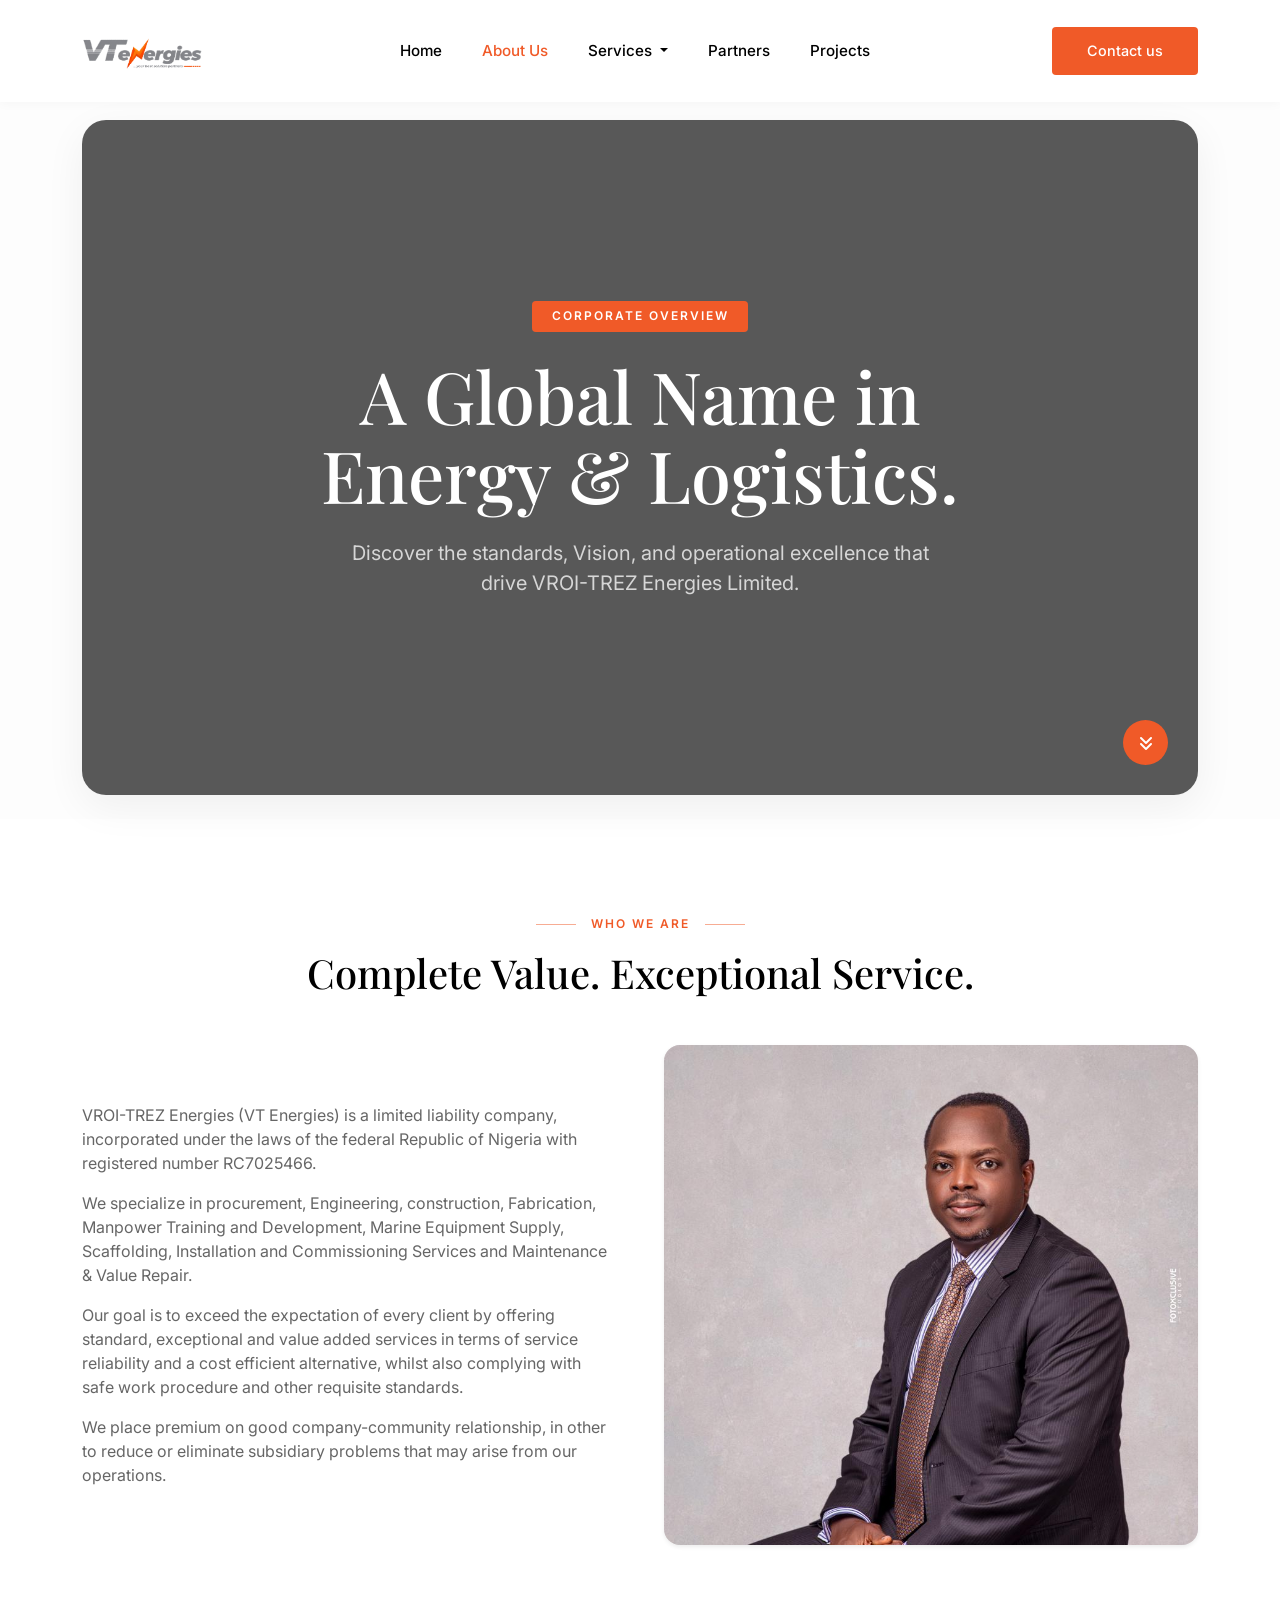
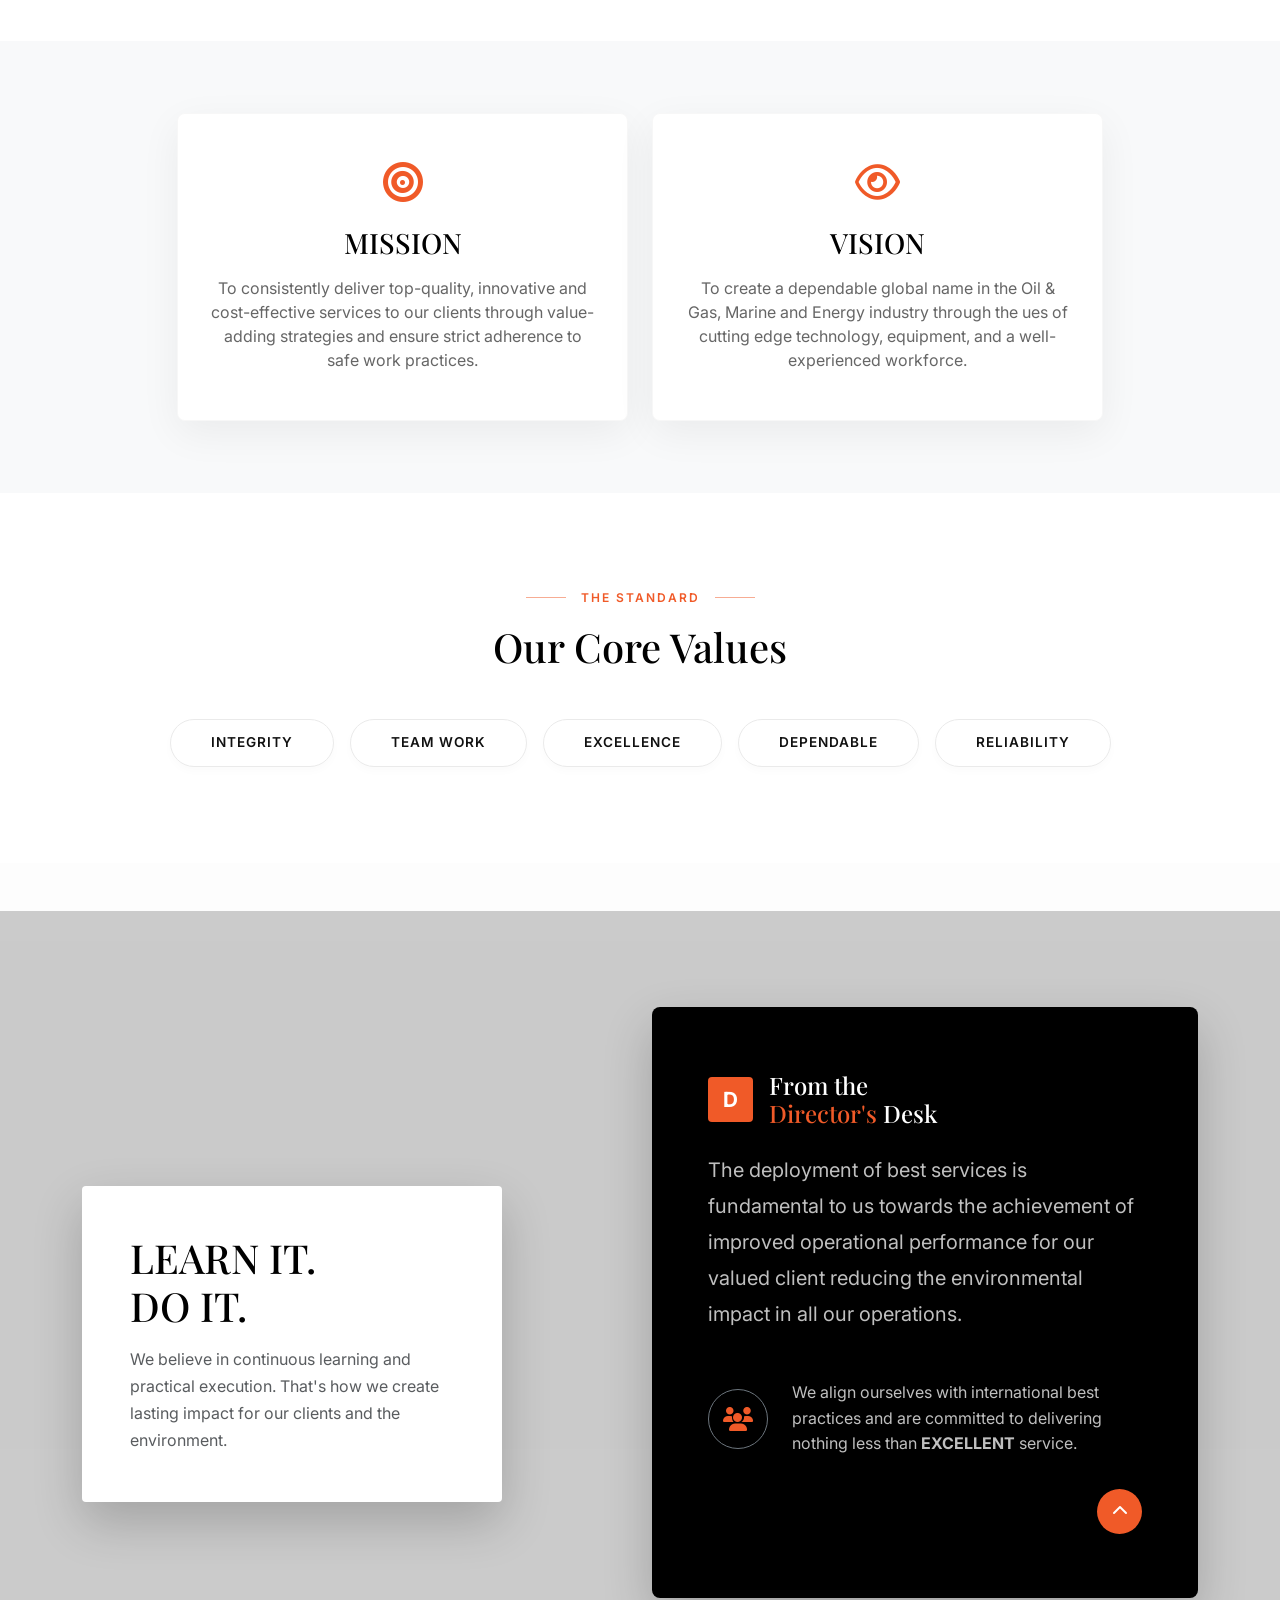
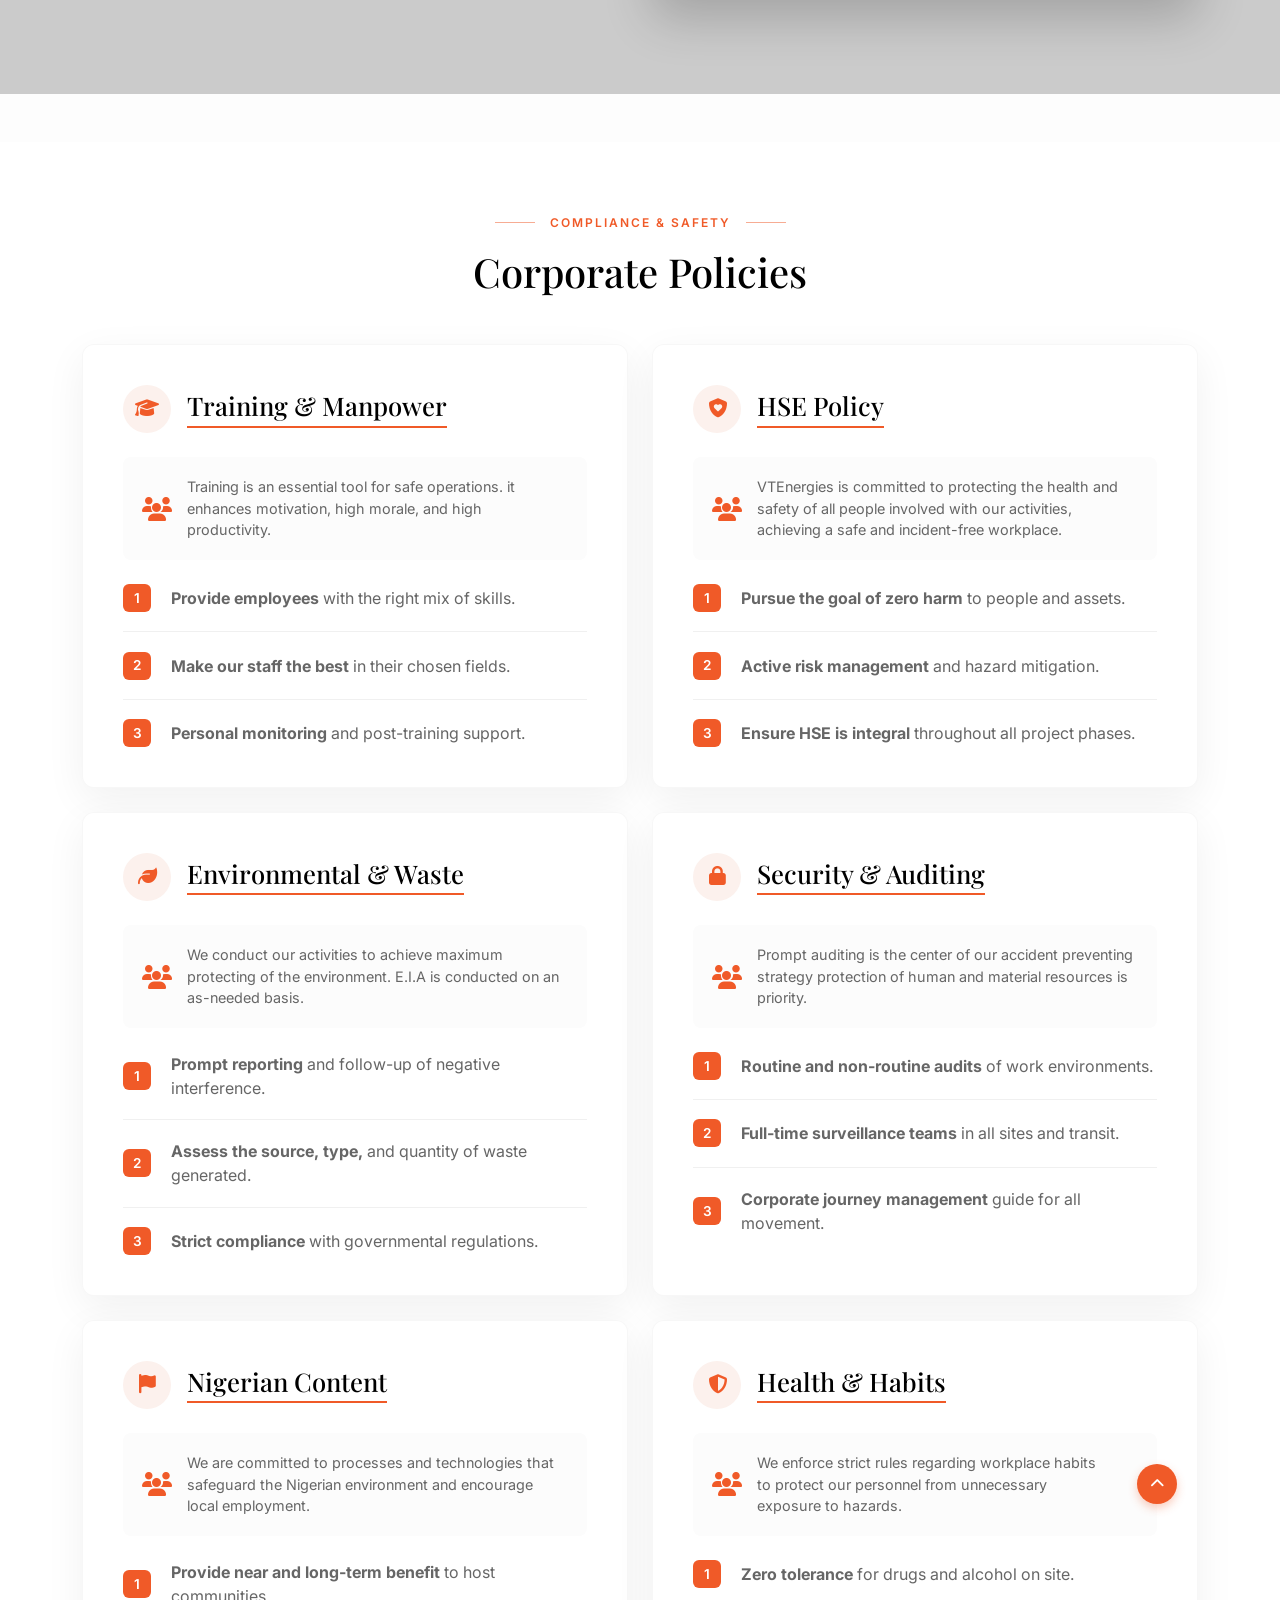
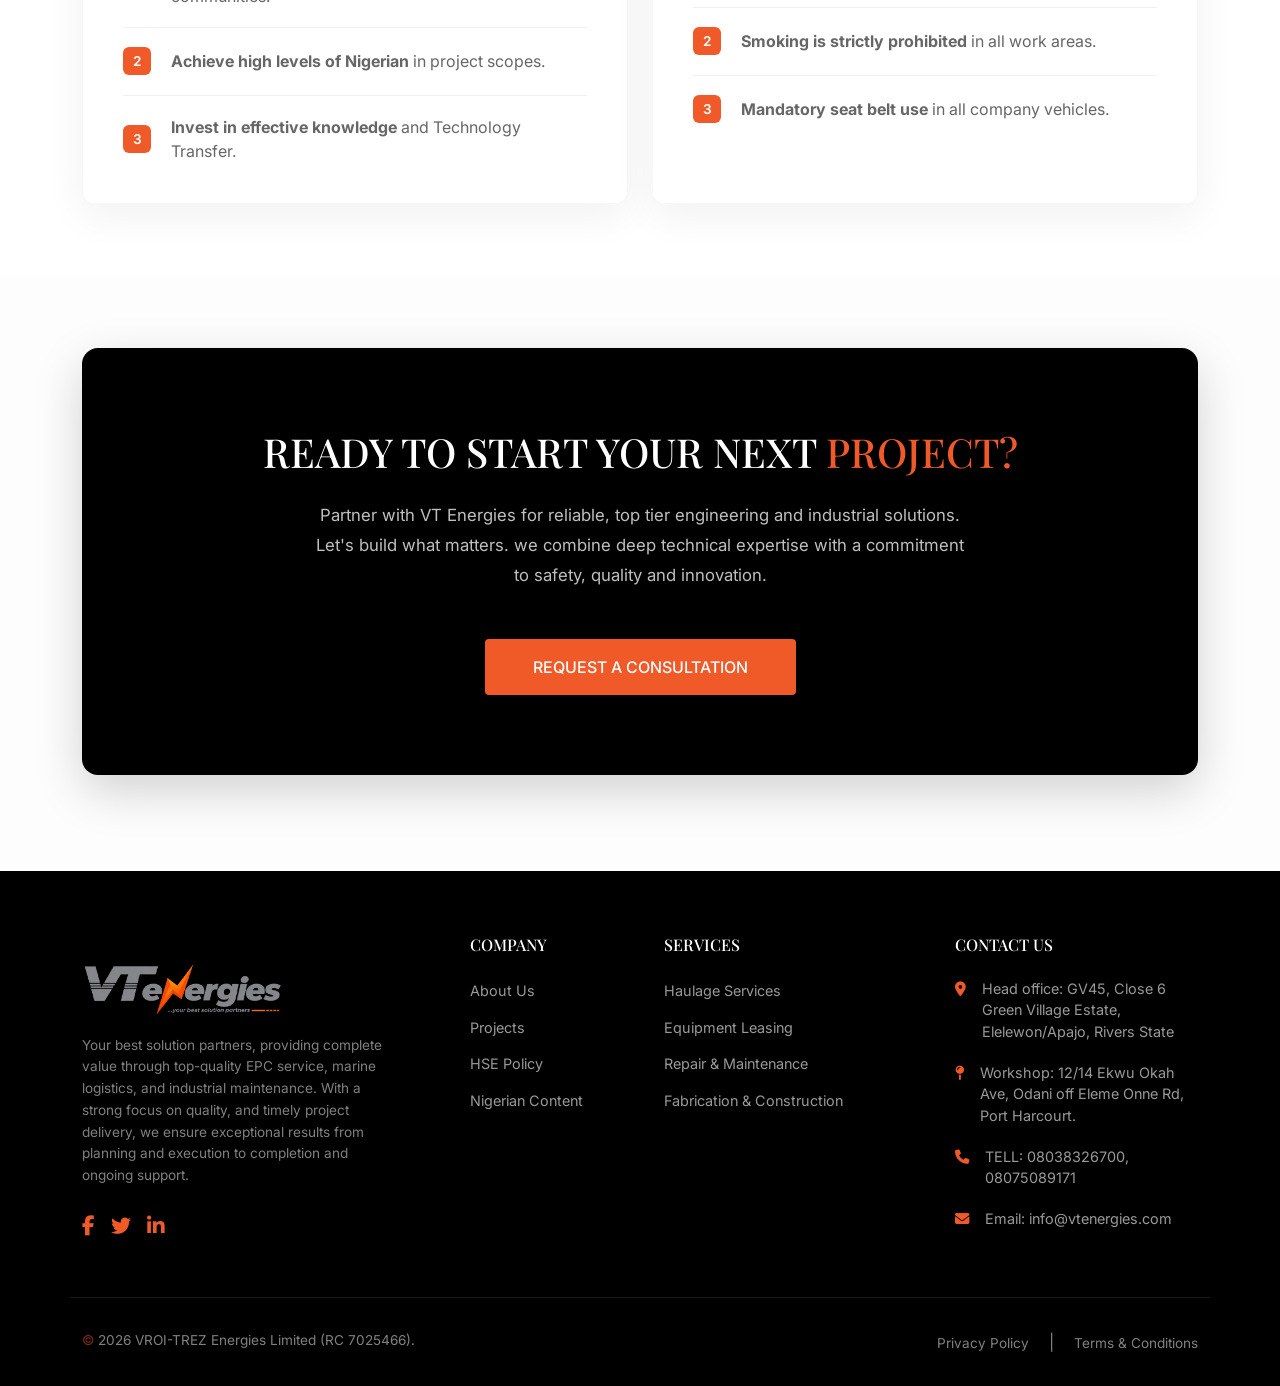
<file: about.html>
<!DOCTYPE html>
<html lang="en">

<head>
    <meta charset="UTF-8">
    <meta name="viewport" content="width=device-width, initial-scale=1.0">
    <title>VT Energies | Complete Value. Exceptional Service.</title>

    <link rel="preconnect" href="https://fonts.googleapis.com">
    <link rel="preconnect" href="https://fonts.gstatic.com" crossorigin>
    <link
        href="https://fonts.googleapis.com/css2?family=Inter:wght@300;400;500;600&family=Playfair+Display:wght@400;500;600;700&display=swap"
        rel="stylesheet">
    <link href="https://cdn.jsdelivr.net/npm/bootstrap@5.3.0/dist/css/bootstrap.min.css" rel="stylesheet">
    <link rel="stylesheet" href="https://cdnjs.cloudflare.com/ajax/libs/font-awesome/6.4.0/css/all.min.css">
    <link href="https://unpkg.com/aos@2.3.1/dist/aos.css" rel="stylesheet">

    <style>
        /* --- CORE VARIABLES --- */
        :root {
            --black: #000000;
            --charcoal: #111111;
            --grey-text: #666666;
            --bg-light: #FDFDFD;
            --orange: #F05A28;
            --white: #FFFFFF;
            --shadow-card: 0 12px 40px rgba(0, 0, 0, 0.06);
            --shadow-heavy: 0 20px 50px rgba(0, 0, 0, 0.2);
        }

        /* --- GLOBAL TYPOGRAPHY --- */
        html,
        body {
            overflow-x: hidden !important;
            width: 100%;
            font-family: 'Inter', sans-serif;
            color: var(--grey-text);
            background-color: var(--bg-light);
            -webkit-font-smoothing: antialiased;
        }

        h1,
        h2,
        h3,
        h4,
        h5,
        h6,
        .heading-serif {
            font-family: 'Playfair Display', serif;
            color: var(--black);
        }

        .text-orange {
            color: var(--orange) !important;
        }

        .bg-orange {
            background-color: var(--orange) !important;
        }

        .text-black {
            color: var(--black) !important;
        }

        .bg-black {
            background-color: var(--black) !important;
        }

        /* --- BUTTONS --- */
        .btn-custom {
            display: inline-block;
            padding: 0.8rem 2.2rem;
            font-family: 'Inter', sans-serif;
            font-size: 0.9rem;
            font-weight: 500;
            border-radius: 4px;
            transition: all 0.3s ease;
            text-decoration: none;
            border: none;
        }

        .btn-orange {
            background-color: var(--orange);
            color: var(--white);
        }

        .btn-orange:hover {
            background-color: #d94d1f;
            color: var(--white);
        }

        /* --- NAVBAR --- */
        .navbar {
            background-color: var(--white);
            box-shadow: 0 2px 10px rgba(0, 0, 0, 0.03);
            padding: 1rem 0;
            transition: all 0.3s ease;
        }

        .navbar-brand {
            font-family: 'Inter', sans-serif;
            font-weight: 700;
            font-size: 1.5rem;
            letter-spacing: -0.5px;
            color: var(--grey-900);
        }

        .nav-link {
            font-family: 'Inter', sans-serif;
            font-size: 0.95rem;
            font-weight: 500;
            color: var(--black) !important;
            margin: 0 12px;
            transition: color 0.2s;
        }

        .nav-link:hover,
        .nav-link.active {
            color: var(--orange) !important;
        }

        /* --- SECTION EYEBROWS (WITH LINES) --- */
        .section-eyebrow {
            display: flex;
            align-items: center;
            justify-content: center;
            gap: 15px;
            font-family: 'Inter', sans-serif;
            font-size: 0.75rem;
            font-weight: 600;
            letter-spacing: 2px;
            color: var(--orange);
            text-transform: uppercase;
            margin-bottom: 1rem;
        }

        .section-eyebrow::before,
        .section-eyebrow::after {
            content: '';
            display: block;
            width: 40px;
            height: 1px;
            background-color: var(--orange);
            opacity: 0.5;
        }

        /* Dropdown Styling */
        .dropdown-menu.dark-dropdown {
            background-color: var(--charcoal);
            border: none;
            border-radius: 8px;
            padding: 1rem 0;
            box-shadow: 0 15px 35px rgba(0, 0, 0, 0.2);
            min-width: 260px;
        }

        .dark-dropdown .dropdown-item {
            color: #d1d1d1;
            font-family: 'Playfair Display', serif;
            font-size: 1.05rem;
            padding: 0.7rem 1.5rem;
            transition: all 0.2s ease;
            position: relative;
            background: transparent;
        }

        .dark-dropdown .dropdown-item:hover,
        .dark-dropdown .dropdown-item.active {
            color: var(--white);
            background-color: rgba(255, 255, 255, 0.03);
            padding-left: 1.8rem;
        }

        /* --- HERO SECTION --- */
        .hero-wrapper {
            min-height: 75vh;
            border-radius: 24px;
            /* Gives the rounded look from Figma */
            overflow: hidden;
            position: relative;
            display: flex;
            align-items: center;
            justify-content: center;
            text-align: center;
            margin-top: 120px;
            /* Separates from the fixed navbar */
            box-shadow: var(--shadow-card);
        }

        .hero-bg {
            position: absolute;
            top: 0;
            left: 0;
            width: 100%;
            height: 100%;
            background-image: url('https://images.unsplash.com/photo-1486406146926-c627a92ad1ab?ixlib=rb-4.0.3&auto=format&fit=crop&w=2000&q=80');
            background-size: cover;
            background-position: center bottom;
            z-index: 1;
        }

        .hero-overlay {
            position: absolute;
            top: 0;
            left: 0;
            width: 100%;
            height: 100%;
            background: rgba(0, 0, 0, 0.65);
            z-index: 2;
        }

        .hero-content {
            position: relative;
            z-index: 3;
            padding: 4rem 2rem;
        }

        .hero-badge {
            background-color: var(--orange);
            color: var(--white);
            font-size: 0.75rem;
            font-weight: 600;
            letter-spacing: 2px;
            padding: 0.4rem 1.2rem;
            border-radius: 4px;
            display: inline-block;
            margin-bottom: 1.5rem;
        }

        .hero-title {
            font-size: 4.5rem;
            color: var(--white);
            line-height: 1.1;
            margin-bottom: 1.5rem;
        }

        .hero-scroll-btn {
            position: absolute;
            bottom: 30px;
            right: 30px;
            width: 45px;
            height: 45px;
            background-color: var(--orange);
            color: var(--white);
            border-radius: 50%;
            display: flex;
            align-items: center;
            justify-content: center;
            z-index: 3;
            text-decoration: none;
            transition: transform 0.3s ease;
        }

        .hero-scroll-btn:hover {
            transform: translateY(5px);
            color: var(--white);
        }

        /* --- MISSION & VISION CARDS --- */
        .mv-card {
            background: var(--white);
            border-radius: 8px;
            padding: 3rem 2rem;
            text-align: center;
            box-shadow: var(--shadow-card);
            height: 100%;
            border: 1px solid rgba(0, 0, 0, 0.03);
        }

        .mv-icon {
            font-size: 2.5rem;
            color: var(--orange);
            margin-bottom: 1.5rem;
        }

        /* --- CORE VALUES --- */
        .value-pill {
            padding: 0.8rem 2.5rem;
            border-radius: 50px;
            border: 1px solid #EAEAEA;
            background-color: var(--white);
            font-weight: 600;
            font-size: 0.85rem;
            color: var(--charcoal);
            box-shadow: 0 4px 10px rgba(0, 0, 0, 0.02);
            letter-spacing: 1px;
        }

        /* --- DIRECTOR'S DESK SECTION (UPDATED) --- */
        .director-section {
            position: relative;
            min-height: 700px;
            background-image: url('https://plus.unsplash.com/premium_photo-1661717839556-2876d6d86401?w=600&auto=format&fit=crop&q=60&ixlib=rb-4.1.0&ixid=M3wxMjA3fDB8MHxzZWFyY2h8NDl8fGElMjBibGFjayUyMHdvbWFuJTIwaG9sZGluZyUyMGxhcHRvcHxlbnwwfHwwfHx8MA%3D%3D');
            background-size: cover;
            background-position: center;
            background-attachment: fixed;
            /* Optional: adds a nice parallax effect */
        }

        .director-overlay {
            position: absolute;
            top: 0;
            left: 0;
            width: 100%;
            height: 100%;
            background: rgba(0, 0, 0, 0.2);
            /* Slight darkening for readability */
            z-index: 1;
        }

        .director-content-wrapper {
            position: relative;
            z-index: 2;
        }

        .director-white-card {
            background: var(--white);
            padding: 3rem;
            max-width: 420px;
            box-shadow: var(--shadow-heavy);
            border-radius: 4px;
        }

        .director-dark-panel {
            background-color: var(--black);
            color: var(--white);
            padding: 4rem 3.5rem;
            height: 100%;
            display: flex;
            flex-direction: column;
            justify-content: center;
            box-shadow: var(--shadow-heavy);
            border-radius: 8px;
        }

        .director-d-square {
            width: 45px;
            height: 45px;
            background-color: var(--orange);
            color: var(--white);
            display: flex;
            align-items: center;
            justify-content: center;
            font-family: 'Inter', sans-serif;
            font-weight: 700;
            font-size: 1.3rem;
            border-radius: 4px;
        }

        /* --- CORPORATE POLICY CARDS --- */
        .policy-card {
            background: var(--white);
            border-radius: 12px;
            padding: 2.5rem;
            box-shadow: var(--shadow-card);
            height: 100%;
            border: 1px solid rgba(0, 0, 0, 0.03);
            transition: transform 0.3s ease;
            position: relative;
        }

        .policy-card:hover {
            transform: translateY(-5px);
        }

        .policy-icon-wrapper {
            width: 48px;
            height: 48px;
            background-color: #fcf1ed;
            border-radius: 50%;
            display: flex;
            align-items: center;
            justify-content: center;
            flex-shrink: 0;
        }

        .policy-icon-wrapper i {
            color: var(--orange);
            font-size: 1.2rem;
        }

        .policy-card-title {
            font-size: 1.6rem;
            margin: 0;
            position: relative;
            padding-bottom: 0.4rem;
        }

        .policy-card-title::after {
            content: '';
            position: absolute;
            left: 0;
            bottom: 0;
            width: 100%;
            height: 2px;
            background-color: var(--orange);
        }

        .policy-desc {
            background-color: #fcfcfc;
            padding: 1.2rem;
            border-radius: 8px;
            font-size: 0.9rem;
            margin: 1.5rem 0;
            display: flex;
            gap: 15px;
            align-items: center;
        }

        .policy-list {
            list-style: none;
            padding: 0;
            margin: 0;
        }

        .policy-list-item {
            display: flex;
            align-items: center;
            gap: 1.25rem;
            margin-bottom: 1.2rem;
            padding-bottom: 1.2rem;
            border-bottom: 1px solid #f0f0f0;
        }

        .policy-list-item:last-child {
            border-bottom: none;
            margin-bottom: 0;
            padding-bottom: 0;
        }

        .policy-list-number {
            background-color: var(--orange);
            color: var(--white);
            width: 28px;
            height: 28px;
            border-radius: 6px;
            display: flex;
            align-items: center;
            justify-content: center;
            font-weight: 600;
            font-size: 0.85rem;
            flex-shrink: 0;
        }

        .policy-interactive-btn {
            position: absolute;
            right: -20px;
            top: 50%;
            transform: translateY(-50%);
            width: 40px;
            height: 40px;
            background-color: var(--orange);
            color: var(--white);
            border-radius: 50%;
            display: flex;
            align-items: center;
            justify-content: center;
            box-shadow: 0 4px 10px rgba(240, 90, 40, 0.3);
            cursor: pointer;
        }

        /* --- CTA SECTION --- */
        .cta-container {
            background-color: var(--black);
            border-radius: 16px;
            /* Fully rounded now */
            padding: 5rem 2rem;
            text-align: center;
            color: var(--white);
        }

        .cta-heading {
            font-size: 2.5rem;
            margin-bottom: 1.5rem;
            color: var(--white);
        }

        /* --- FOOTER --- */
        .site-footer {
            background-color: var(--black);
            color: var(--white);
            padding: 4rem 0 2rem 0;
        }

        .footer-heading {
            font-size: 1.1rem;
            letter-spacing: 1px;
            margin-bottom: 1.5rem;
            color: var(--white);
        }

        .footer-text {
            color: rgba(255, 255, 255, 0.6);
            font-size: 0.85rem;
            line-height: 1.8;
        }

        .footer-links {
            list-style: none;
            padding: 0;
            margin: 0;
        }

        .footer-links li {
            margin-bottom: 0.8rem;
        }

        .footer-links a {
            color: rgba(255, 255, 255, 0.6);
            text-decoration: none;
            transition: color 0.2s;
            font-size: 0.9rem;
        }

        .footer-links a:hover {
            color: var(--orange);
        }

        .footer-contact li {
            display: flex;
            align-items: flex-start;
            gap: 1rem;
            margin-bottom: 1.2rem;
            color: rgba(255, 255, 255, 0.6);
            font-size: 0.9rem;
        }

        .footer-contact i {
            color: var(--orange);
            margin-top: 0.3rem;
        }

        .social-icons a {
            color: var(--orange);
            font-size: 1.2rem;
            margin-right: 1.2rem;
            transition: opacity 0.2s;
        }

        .social-icons a:hover {
            opacity: 0.8;
        }

        .footer-bottom {
            border-top: 1px solid rgba(255, 255, 255, 0.1);
            padding-top: 2rem;
            margin-top: 3rem;
        }

        /* --- RESPONSIVENESS --- */
        @media (max-width: 991px) {
            .hero-title {
                font-size: 3.2rem;
            }

            .director-dark-panel {
                padding: 3rem 2rem;
                margin-top: 2rem;
            }

            .director-white-card {
                max-width: 100%;
                padding: 2rem;
            }

            .cta-heading {
                font-size: 2rem;
            }
        }

        @media (max-width: 768px) {
            .hero-title {
                font-size: 2.5rem;
            }

            .hero-content {
                padding: 3rem 1rem;
            }
        }
    </style>
</head>

<body>

    <!-- NAVIGATION -->
    <nav class="navbar navbar-expand-lg fixed-top" id="mainNav">
        <div class="container">
            <a class="navbar-brand d-flex align-items-center" href="index.html">
                <img src="assets/img/logo.png" alt="VT Energies" style="height: 60px; width: auto; display: block;">
            </a>
            <button class="navbar-toggler border-0" type="button" data-bs-toggle="collapse" data-bs-target="#navbarNav">
                <i class="fa-solid fa-bars fs-2 text-dark"></i>
            </button>
            <div class="collapse navbar-collapse justify-content-center" id="navbarNav">
                <ul class="navbar-nav align-items-center mx-auto">
                    <li class="nav-item"><a class="nav-link" href="index.html">Home</a></li>
                    <li class="nav-item"><a class="nav-link active" href="about.html">About Us</a></li>
                    <li class="nav-item dropdown">
                        <a class="nav-link dropdown-toggle" href="#" role="button" data-bs-toggle="dropdown" aria-expanded="false">
                            Services
                        </a>
                        <ul class="dropdown-menu dark-dropdown shadow">
                            <li><a class="dropdown-item" href="general-procurement.html">General Procurement</a></li>
                            <li><a class="dropdown-item" href="haulage.html">Haulage Services</a></li>
                            <li><a class="dropdown-item" href="equipment.html">Equipment Leasing</a></li>
                            <li><a class="dropdown-item" href="repair.html">Repair & Maintenance</a></li>
                            <li><a class="dropdown-item" href="fabrication.html">Fabrication &
                                    Construction</a></li>
                        </ul>
                    </li>
                    <li class="nav-item"><a class="nav-link" href="partner.html">Partners</a></li>
                    <li class="nav-item"><a class="nav-link" href="projects.html">Projects</a></li>
                </ul>
                <div class="d-none d-lg-block">
                    <a href="contact.html" class="btn-custom btn-orange">Contact us</a>
                </div>
            </div>
        </div>
    </nav>

    <!-- HERO SECTION (Updated to be contained/rounded with margin) -->
    <header class="container" id="home">
        <div class="hero-wrapper" data-aos="fade-up">
            <div class="hero-bg"></div>
            <div class="hero-overlay"></div>
            <div class="hero-content">
                <span class="hero-badge text-uppercase">CORPORATE OVERVIEW</span>
                <h1 class="hero-title heading-serif">A Global Name in <br> Energy & Logistics.</h1>
                <p class="text-white opacity-75 fs-5 mx-auto" style="max-width: 600px;">
                    Discover the standards, Vision, and operational excellence that drive VROI-TREZ Energies Limited.
                </p>
            </div>
            <a href="#whoweare" class="hero-scroll-btn">
                <i class="fa-solid fa-angles-down"></i>
            </a>
        </div>
    </header>

    <!-- WHO WE ARE -->
    <section id="whoweare" class="py-5 bg-white mt-4">
        <div class="container py-5">
            <div class="text-center mb-5" data-aos="fade-up">
                <div class="section-eyebrow">WHO WE ARE</div>
                <h2 class="heading-serif fs-1">Complete Value. Exceptional Service.</h2>
            </div>

            <div class="row align-items-center g-5">
                <div class="col-lg-6" data-aos="fade-right">
                    <p>VROI-TREZ Energies (VT Energies) is a limited liability company, incorporated under the laws of
                        the federal Republic of Nigeria with registered number RC7025466.</p>
                    <p>We specialize in procurement, Engineering, construction, Fabrication, Manpower Training and
                        Development, Marine Equipment Supply, Scaffolding, Installation and Commissioning Services and
                        Maintenance & Value Repair.</p>
                    <p>Our goal is to exceed the expectation of every client by offering standard, exceptional and value
                        added services in terms of service reliability and a cost efficient alternative, whilst also
                        complying with safe work procedure and other requisite standards.</p>
                    <p class="mb-0">We place premium on good company-community relationship, in other to reduce or
                        eliminate subsidiary problems that may arise from our operations.</p>
                </div>
                <div class="col-lg-6" data-aos="fade-left">
                    <div class="rounded-4 overflow-hidden shadow-sm" style="background-color: #EFEFEF;">
                        <img src="assets/img/founder.jpeg"
                            alt="Corporate Executive" class="img-fluid w-100" style="object-fit: cover; height: 500px;">
                    </div>
                </div>
            </div>
        </div>
    </section>

    <!-- MISSION & VISION -->
    <section class="py-5 bg-light">
        <div class="container py-4">
            <div class="row g-4 justify-content-center">
                <div class="col-lg-5 col-md-6" data-aos="fade-up">
                    <div class="mv-card">
                        <i class="fa-solid fa-bullseye mv-icon"></i>
                        <h3 class="heading-serif mb-3">MISSION</h3>
                        <p class="mb-0 fs-6">To consistently deliver top-quality, innovative and cost-effective services
                            to our clients through value-adding strategies and ensure strict adherence to safe work
                            practices.</p>
                    </div>
                </div>
                <div class="col-lg-5 col-md-6" data-aos="fade-up" data-aos-delay="100">
                    <div class="mv-card">
                        <i class="fa-regular fa-eye mv-icon"></i>
                        <h3 class="heading-serif mb-3">VISION</h3>
                        <p class="mb-0 fs-6">To create a dependable global name in the Oil & Gas, Marine and Energy
                            industry through the ues of cutting edge technology, equipment, and a well-experienced
                            workforce.</p>
                    </div>
                </div>
            </div>
        </div>
    </section>

    <!-- CORE VALUES -->
    <section class="py-5 bg-white">
        <div class="container text-center py-5">
            <div data-aos="fade-up">
                <div class="section-eyebrow">THE STANDARD</div>
                <h2 class="heading-serif fs-1 mb-5">Our Core Values</h2>
            </div>
            <div class="d-flex justify-content-center flex-wrap gap-3" data-aos="fade-up" data-aos-delay="100">
                <span class="value-pill">INTEGRITY</span>
                <span class="value-pill">TEAM WORK</span>
                <span class="value-pill">EXCELLENCE</span>
                <span class="value-pill">DEPENDABLE</span>
                <span class="value-pill">RELIABILITY</span>
            </div>
        </div>
    </section>

    <!-- DIRECTOR'S DESK (Updated to use Image as Section Background) -->
    <section class="director-section py-5 my-5">
        <div class="director-overlay"></div>
        <div class="container director-content-wrapper h-100 py-5">
            <div class="row h-100 align-items-center g-4">

                <!-- Left Content: Floating White Card -->
                <div class="col-lg-6 d-flex align-items-end h-100" style="min-height: 400px;" data-aos="fade-right">
                    <div class="director-white-card mb-4 mb-lg-0">
                        <h3 class="heading-serif fs-1 mb-3" style="line-height: 1.2;">LEARN IT.<br>DO IT.</h3>
                        <p class="mb-0 fs-6 text-muted" style="line-height: 1.7;">
                            We believe in continuous learning and practical execution. That's how we create lasting
                            impact for our clients and the environment.
                        </p>
                    </div>
                </div>

                <!-- Right Content: Dark Panel -->
                <div class="col-lg-6" data-aos="fade-left">
                    <div class="director-dark-panel">
                        <div class="d-flex align-items-center gap-3 mb-4">
                            <div class="director-d-square">D</div>
                            <h3 class="heading-serif text-white mb-0 fs-4">From the <br><span
                                    class="text-orange">Director's</span> Desk</h3>
                        </div>

                        <p class="fs-5 mb-5 opacity-75" style="line-height: 1.8;">
                            The deployment of best services is fundamental to us towards the achievement of improved
                            operational performance for our valued client reducing the environmental impact in all our
                            operations.
                        </p>

                        <div class="d-flex align-items-center gap-4">
                            <div class="d-flex align-items-center justify-content-center border border-secondary rounded-circle flex-shrink-0"
                                style="width: 60px; height: 60px;">
                                <i class="fa-solid fa-users text-orange fs-4"></i>
                            </div>
                            <p class="mb-0 opacity-75 fs-6" style="line-height: 1.6;">
                                We align ourselves with international best practices and are committed to delivering
                                nothing less than <strong>EXCELLENT</strong> service.
                            </p>
                        </div>

                        <div class="text-end mt-4 pt-2">
                            <a href="#"
                                class="btn btn-orange rounded-circle p-0 d-inline-flex align-items-center justify-content-center"
                                style="width: 45px; height: 45px;">
                                <i class="fa-solid fa-chevron-up"></i>
                            </a>
                        </div>
                    </div>
                </div>

            </div>
        </div>
    </section>

    <!-- CORPORATE POLICIES -->
    <section class="py-5 my-5 bg-white">
        <div class="container py-4">
            <div class="text-center mb-5" data-aos="fade-up">
                <div class="section-eyebrow">COMPLIANCE & SAFETY</div>
                <h2 class="heading-serif fs-1">Corporate Policies</h2>
            </div>

            <div class="row g-4">
                <!-- Training & Manpower -->
                <div class="col-lg-6" data-aos="fade-up">
                    <div class="policy-card">
                        <div class="d-flex align-items-center gap-3 mb-4">
                            <div class="policy-icon-wrapper"><i class="fa-solid fa-graduation-cap"></i></div>
                            <h3 class="policy-card-title heading-serif">Training & Manpower</h3>
                        </div>
                        <div class="policy-desc">
                            <i class="fa-solid fa-users text-orange fs-4"></i>
                            <span>Training is an essential tool for safe operations. it enhances motivation, high
                                morale, and high productivity.</span>
                        </div>
                        <ul class="policy-list">
                            <li class="policy-list-item">
                                <div class="policy-list-number">1</div>
                                <div class="policy-list-text"><strong>Provide employees</strong> with the right mix of
                                    skills.</div>
                            </li>
                            <li class="policy-list-item">
                                <div class="policy-list-number">2</div>
                                <div class="policy-list-text"><strong>Make our staff the best</strong> in their chosen
                                    fields.</div>
                            </li>
                            <li class="policy-list-item">
                                <div class="policy-list-number">3</div>
                                <div class="policy-list-text"><strong>Personal monitoring</strong> and post-training
                                    support.</div>
                            </li>
                        </ul>
                    </div>
                </div>

                <!-- HSE Policy -->
                <div class="col-lg-6" data-aos="fade-up" data-aos-delay="100">
                    <div class="policy-card">
                        <div class="d-flex align-items-center gap-3 mb-4">
                            <div class="policy-icon-wrapper"><i class="fa-solid fa-shield-heart"></i></div>
                            <h3 class="policy-card-title heading-serif">HSE Policy</h3>
                        </div>
                        <div class="policy-desc">
                            <i class="fa-solid fa-users text-orange fs-4"></i>
                            <span>VTEnergies is committed to protecting the health and safety of all people involved
                                with our activities, achieving a safe and incident-free workplace.</span>
                        </div>
                        <ul class="policy-list">
                            <li class="policy-list-item">
                                <div class="policy-list-number">1</div>
                                <div class="policy-list-text"><strong>Pursue the goal of zero harm</strong> to people
                                    and assets.</div>
                            </li>
                            <li class="policy-list-item">
                                <div class="policy-list-number">2</div>
                                <div class="policy-list-text"><strong>Active risk management</strong> and hazard
                                    mitigation.</div>
                            </li>
                            <li class="policy-list-item">
                                <div class="policy-list-number">3</div>
                                <div class="policy-list-text"><strong>Ensure HSE is integral</strong> throughout all
                                    project phases.</div>
                            </li>
                        </ul>
                    </div>
                </div>

                <!-- Environmental & Waste -->
                <div class="col-lg-6" data-aos="fade-up">
                    <div class="policy-card">
                        <div class="d-flex align-items-center gap-3 mb-4">
                            <div class="policy-icon-wrapper"><i class="fa-solid fa-leaf"></i></div>
                            <h3 class="policy-card-title heading-serif">Environmental & Waste</h3>
                        </div>
                        <div class="policy-desc">
                            <i class="fa-solid fa-users text-orange fs-4"></i>
                            <span>We conduct our activities to achieve maximum protecting of the environment. E.I.A is
                                conducted on an as-needed basis.</span>
                        </div>
                        <ul class="policy-list">
                            <li class="policy-list-item">
                                <div class="policy-list-number">1</div>
                                <div class="policy-list-text"><strong>Prompt reporting</strong> and follow-up of
                                    negative interference.</div>
                            </li>
                            <li class="policy-list-item">
                                <div class="policy-list-number">2</div>
                                <div class="policy-list-text"><strong>Assess the source, type,</strong> and quantity of
                                    waste generated.</div>
                            </li>
                            <li class="policy-list-item">
                                <div class="policy-list-number">3</div>
                                <div class="policy-list-text"><strong>Strict compliance</strong> with governmental
                                    regulations.</div>
                            </li>
                        </ul>
                    </div>
                </div>

                <!-- Security & Auditing -->
                <div class="col-lg-6" data-aos="fade-up" data-aos-delay="100">
                    <div class="policy-card">
                        <div class="d-flex align-items-center gap-3 mb-4">
                            <div class="policy-icon-wrapper"><i class="fa-solid fa-lock"></i></div>
                            <h3 class="policy-card-title heading-serif">Security & Auditing</h3>
                        </div>
                        <div class="policy-desc">
                            <i class="fa-solid fa-users text-orange fs-4"></i>
                            <span>Prompt auditing is the center of our accident preventing strategy protection of human
                                and material resources is priority.</span>
                        </div>
                        <ul class="policy-list">
                            <li class="policy-list-item">
                                <div class="policy-list-number">1</div>
                                <div class="policy-list-text"><strong>Routine and non-routine audits</strong> of work
                                    environments.</div>
                            </li>
                            <li class="policy-list-item">
                                <div class="policy-list-number">2</div>
                                <div class="policy-list-text"><strong>Full-time surveillance teams</strong> in all sites
                                    and transit.</div>
                            </li>
                            <li class="policy-list-item">
                                <div class="policy-list-number">3</div>
                                <div class="policy-list-text"><strong>Corporate journey management</strong> guide for
                                    all movement.</div>
                            </li>
                        </ul>
                    </div>
                </div>

                <!-- Nigerian Content -->
                <div class="col-lg-6" data-aos="fade-up">
                    <div class="policy-card">
                        <div class="d-flex align-items-center gap-3 mb-4">
                            <div class="policy-icon-wrapper"><i class="fa-solid fa-flag"></i></div>
                            <h3 class="policy-card-title heading-serif">Nigerian Content</h3>
                        </div>
                        <div class="policy-desc">
                            <i class="fa-solid fa-users text-orange fs-4"></i>
                            <span>We are committed to processes and technologies that safeguard the Nigerian environment
                                and encourage local employment.</span>
                        </div>
                        <ul class="policy-list">
                            <li class="policy-list-item">
                                <div class="policy-list-number">1</div>
                                <div class="policy-list-text"><strong>Provide near and long-term benefit</strong> to
                                    host communities.</div>
                            </li>
                            <li class="policy-list-item">
                                <div class="policy-list-number">2</div>
                                <div class="policy-list-text"><strong>Achieve high levels of Nigerian</strong> in
                                    project scopes.</div>
                            </li>
                            <li class="policy-list-item">
                                <div class="policy-list-number">3</div>
                                <div class="policy-list-text"><strong>Invest in effective knowledge</strong> and
                                    Technology Transfer.</div>
                            </li>
                        </ul>
                    </div>
                </div>

                <!-- Health & Habits -->
                <div class="col-lg-6" data-aos="fade-up" data-aos-delay="100">
                    <div class="policy-card">
                        <div class="d-flex align-items-center gap-3 mb-4">
                            <div class="policy-icon-wrapper"><i class="fa-solid fa-shield-halved"></i></div>
                            <h3 class="policy-card-title heading-serif">Health & Habits</h3>
                        </div>
                        <div class="policy-desc position-relative pe-5">
                            <i class="fa-solid fa-users text-orange fs-4"></i>
                            <span>We enforce strict rules regarding workplace habits to protect our personnel from
                                unnecessary exposure to hazards.</span>
                            <div class="policy-interactive-btn">
                                <i class="fa-solid fa-chevron-up"></i>
                            </div>
                        </div>
                        <ul class="policy-list">
                            <li class="policy-list-item">
                                <div class="policy-list-number">1</div>
                                <div class="policy-list-text"><strong>Zero tolerance</strong> for drugs and alcohol on
                                    site.</div>
                            </li>
                            <li class="policy-list-item">
                                <div class="policy-list-number">2</div>
                                <div class="policy-list-text"><strong>Smoking is strictly prohibited</strong> in all
                                    work areas.</div>
                            </li>
                            <li class="policy-list-item">
                                <div class="policy-list-number">3</div>
                                <div class="policy-list-text"><strong>Mandatory seat belt use</strong> in all company
                                    vehicles.</div>
                            </li>
                        </ul>
                    </div>
                </div>

            </div>
        </div>
    </section>

    <!-- CTA SECTION (Updated to have margin bottom to separate from footer) -->
    <section class="container mt-5 pt-4 mb-5 pb-5">
        <div class="cta-container shadow-lg" data-aos="zoom-in">
            <h2 class="cta-heading heading-serif">READY TO START YOUR NEXT <span class="text-orange">PROJECT?</span>
            </h2>
            <p class="mb-5 mx-auto text-white opacity-75"
                style="max-width: 650px; font-size: 1.05rem; line-height: 1.8;">
                Partner with VT Energies for reliable, top tier engineering and industrial solutions. Let's build what
                matters. we combine deep technical expertise with a commitment to safety, quality and innovation.
            </p>
            <a href="contact.html" class="btn-custom btn-orange px-5 py-3 fs-6">REQUEST A CONSULTATION</a>
        </div>
    </section>

    <!-- FOOTER -->
    <footer class="site-footer">
        <div class="container">
            <div class="row g-5">
                <div class="col-lg-4 pe-lg-5">
                    <a class="navbar-brand" href="index.html">
                        <img src="assets/img/logo.png" alt="VT Energies"
                            style="height: 100px; width: auto; display: block;">
                    </a>
                    <p class="mb-4 pe-lg-3 text-white opacity-50" style="font-size: 0.85rem; line-height: 1.6;">Your best
                        solution partners, providing complete value through top-quality EPC service, marine logistics, and
                        industrial maintenance. With a strong focus on quality, and timely project delivery, we ensure
                        exceptional results from planning and execution to completion and ongoing support.</p>
                    <div class="d-flex gap-3">
                        <a href="#" class="text-orange fs-5"><i class="fa-brands fa-facebook-f"></i></a>
                        <a href="#" class="text-orange fs-5"><i class="fa-brands fa-twitter"></i></a>
                        <a href="#" class="text-orange fs-5"><i class="fa-brands fa-linkedin-in"></i></a>
                    </div>
                </div>
    
                <div class="col-lg-2 col-md-4">
                    <h5 class="heading-serif text-white fs-6 mb-4">COMPANY</h5>
                    <ul class="footer-links">
                        <li><a href="about.html">About Us</a></li>
                        <li><a href="projects.html">Projects</a></li>
                        <li><a href="about.html">HSE Policy</a></li>
                        <li><a href="about.html">Nigerian Content</a></li>
                    </ul>
                </div>
    
                <div class="col-lg-3 col-md-4">
                    <h5 class="heading-serif text-white fs-6 mb-4">SERVICES</h5>
                    <ul class="footer-links">
                        <li><a href="haulage.html">Haulage Services</a></li>
                        <li><a href="equipment.html">Equipment Leasing</a></li>
                        <li><a href="repair.html">Repair & Maintenance</a></li>
                        <li><a href="fabrication.html">Fabrication & Construction</a></li>
                    </ul>
                </div>
    
                <div class="col-lg-3 col-md-4">
                    <h5 class="heading-serif text-white fs-6 mb-4">CONTACT US</h5>
                    <ul class="footer-links footer-contact">
                        <li>
                            <i class="fa-solid fa-location-dot mt-1"></i>
                            <span>Head office: GV45, Close 6 Green Village Estate, Elelewon/Apajo, Rivers State</span>
                        </li>
                        <li>
                            <i class="fa-solid fa-map-pin mt-1"></i>
                            <span>Workshop: 12/14 Ekwu Okah Ave, Odani off Eleme Onne Rd, Port Harcourt.</span>
                        </li>
                        <li>
                            <i class="fa-solid fa-phone mt-1"></i>
                            <span>TELL: 08038326700, 08075089171</span>
                        </li>
                        <li>
                            <i class="fa-solid fa-envelope mt-1"></i>
                            <span>Email: info@vtenergies.com</span>
                        </li>
                    </ul>
                </div>
            </div>
    
            <div class="row footer-bottom"
                style="border-top: 1px solid rgba(255,255,255,0.1); padding-top: 2rem; margin-top: 3rem;">
                <div class="col-md-6 text-center text-md-start text-white opacity-50" style="font-size: 0.85rem;">
                    <span class="text-orange">&copy;</span> 2026 VROI-TREZ Energies Limited (RC 7025466).
                </div>
                <div class="col-md-6 text-center text-md-end mt-3 mt-md-0">
                    <a href="#" class="text-white opacity-50 text-decoration-none me-3" style="font-size: 0.85rem;">Privacy
                        Policy</a>
                    <span class="text-white opacity-50">|</span>
                    <a href="#" class="text-white opacity-50 text-decoration-none ms-3" style="font-size: 0.85rem;">Terms &
                        Conditions</a>
                </div>
            </div>
        </div>
    </footer>

    <script src="https://cdn.jsdelivr.net/npm/bootstrap@5.3.0/dist/js/bootstrap.bundle.min.js"></script>
    <script src="https://unpkg.com/aos@2.3.1/dist/aos.js"></script>
    <script>
        document.addEventListener("DOMContentLoaded", () => {
            AOS.init({
                once: true,
                offset: 30,
                duration: 800,
                easing: 'ease-in-out',
            });

            const navbar = document.getElementById('mainNav');
            window.addEventListener('scroll', () => {
                if (window.scrollY > 50) {
                    navbar.style.padding = '0.5rem 0';
                    navbar.style.boxShadow = '0 4px 20px rgba(0,0,0,0.05)';
                } else {
                    navbar.style.padding = '1rem 0';
                    navbar.style.boxShadow = '0 2px 10px rgba(0,0,0,0.03)';
                }
            });
        });
    </script>
</body>

</html>
</file>
